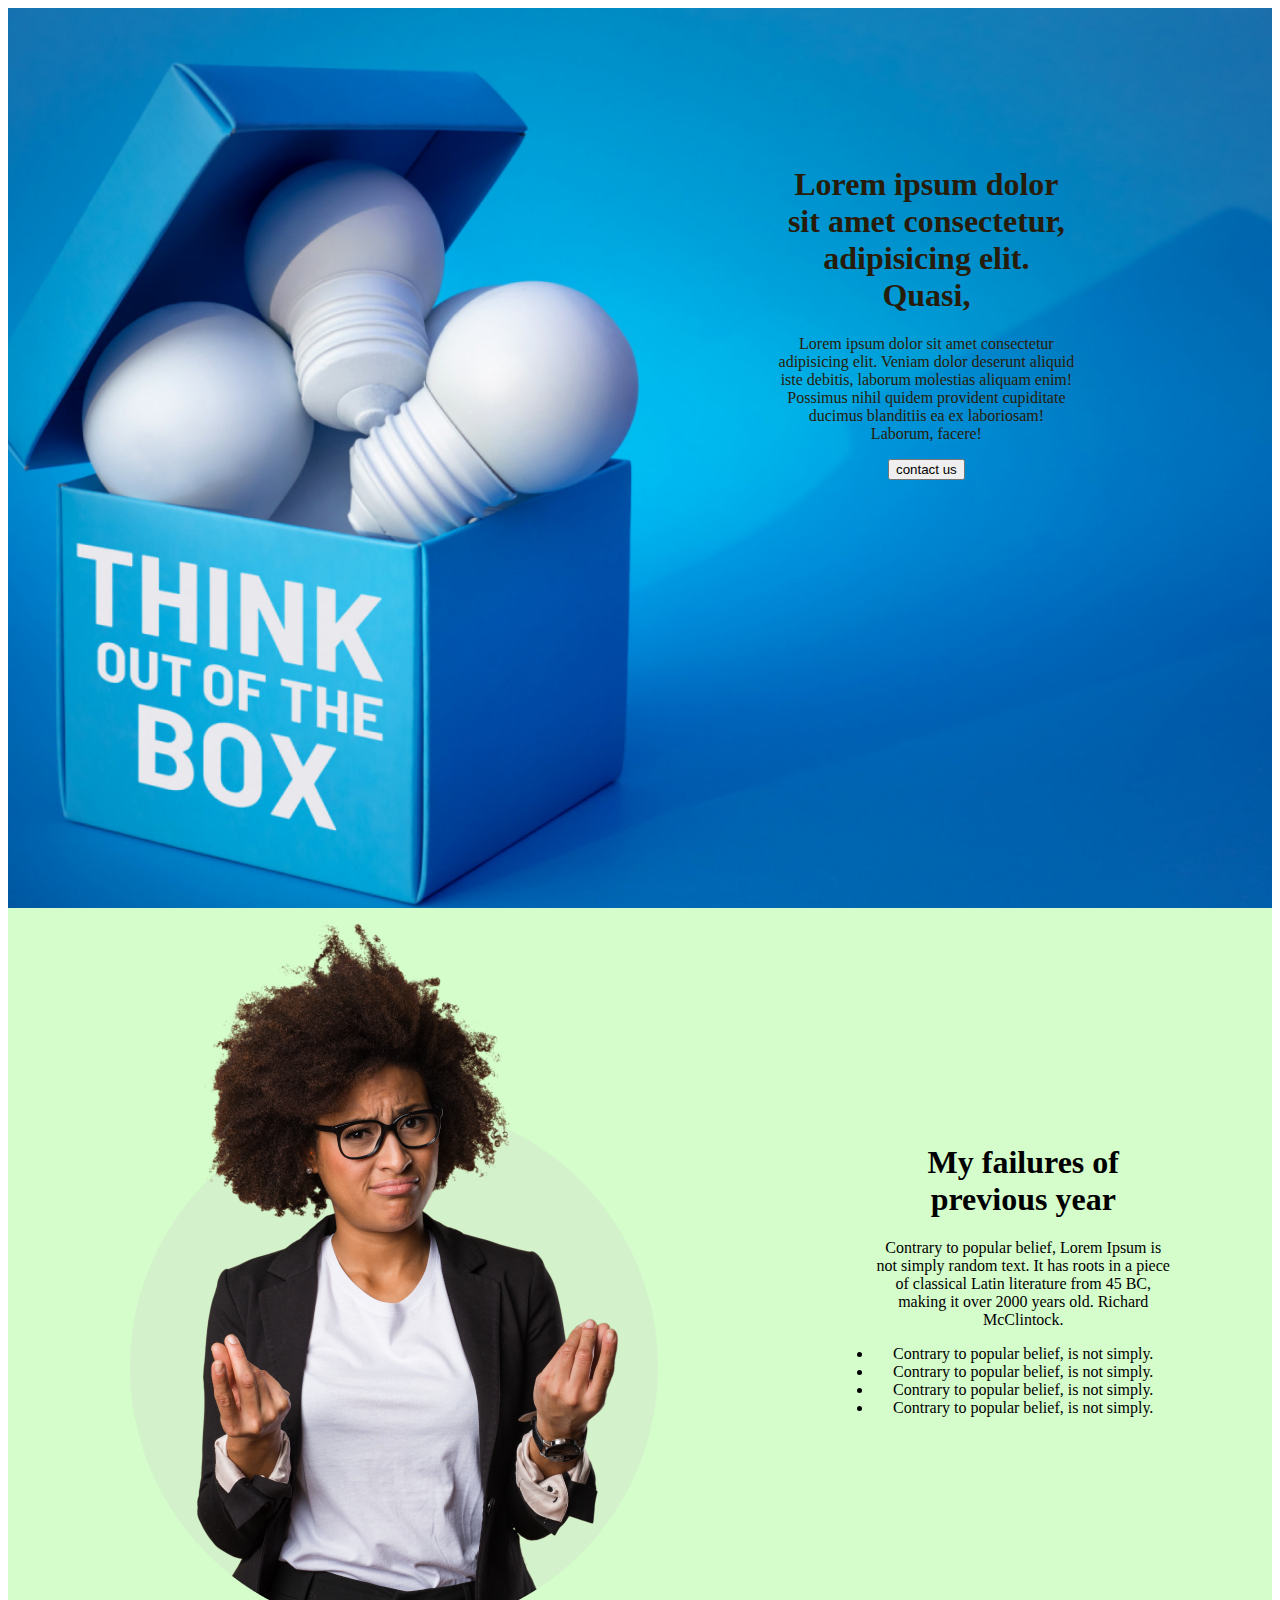
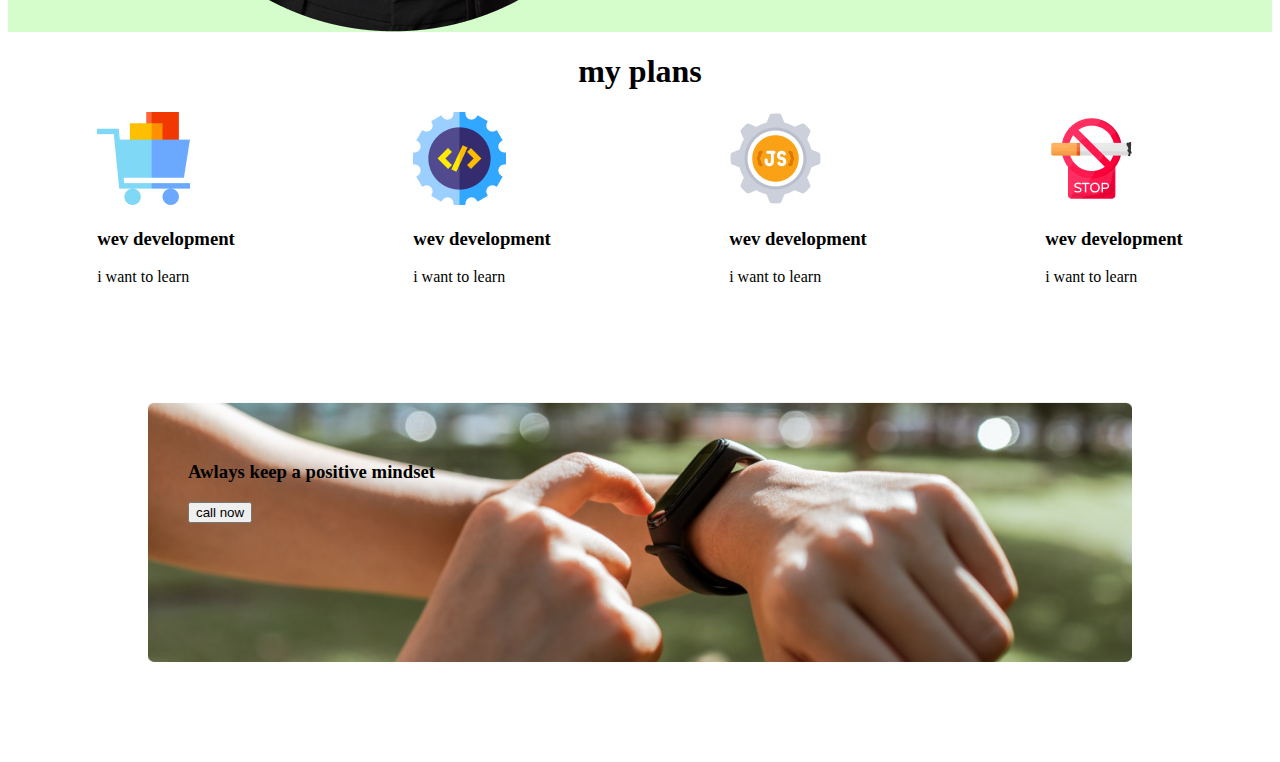
<file: index.html>
<!DOCTYPE html>
<html lang="en">
<head>
    <meta charset="UTF-8">
    <meta name="viewport" content="width=device-width, initial-scale=1.0">
    <link rel="stylesheet" href="style.css">
    <title>Document</title>
</head>
<body>
    <header>
        <div class="banner-container">
            <div class="banner-info">
                <h1>Lorem ipsum dolor sit amet consectetur, <br> adipisicing elit. Quasi, </h1>
            <p>Lorem ipsum dolor sit amet consectetur adipisicing elit. Veniam dolor deserunt aliquid iste debitis, laborum molestias aliquam enim! Possimus nihil quidem provident cupiditate ducimus blanditiis ea ex laboriosam! Laborum, facere!</p>
            
            <button>contact us</button>
            </div>
    
        </div>
        
    </header>
   <main>
    <section class="section-1">
        <div class="img-div">
            <img src="./images/person.png" alt="maiya-manush with kubra-chul">
            <div class="div"><h1>My failures of previous year</h1>
                <p>Contrary to popular belief, Lorem Ipsum is not simply random text. It has roots in a piece of classical Latin literature from 45 BC, making it over 2000 years old. Richard McClintock.</p>
                <li>Contrary to popular belief, is not simply.</li>
                <li>Contrary to popular belief, is not simply.</li>
                <li>Contrary to popular belief, is not simply.</li>
                <li>Contrary to popular belief, is not simply.</li>
                </div>
                
            
        </div>
    </section>
    <h1 class="logo-section-plans">my plans</h1>

    <section class="logo-container">
       
        <div class="logo-items">
            <div class="logo-item">
                <img src="./images/icons/ecom.png" alt="">
                <h3>wev development</h3>
                <p>i want to learn</p>
            </div>
            <div class="logo-item">
                <img src="./images/icons/web.png" alt="">
                <h3>wev development</h3>
                <p>i want to learn</p>
            </div>
            <div class="logo-item">
                <img src="./images/icons/js.png" alt="">
                <h3>wev development</h3>
                <p>i want to learn</p>
            </div>
            <div class="logo-item">
                <img src="./images/icons/smoke.png" alt="">
                <h3>wev development</h3>
                <p>i want to learn</p>
            </div>

       </div>     
    </section>    
     <section class="2">
        <div class="contact-us-section">
         <div class="motivation-info">
            <h3>
                Awlays keep a positive mindset 
            </h3>
            <button>call now</button>
         </div>   
        </div>
     </section>   
    
   </main> 
</body>
</html>
</file>
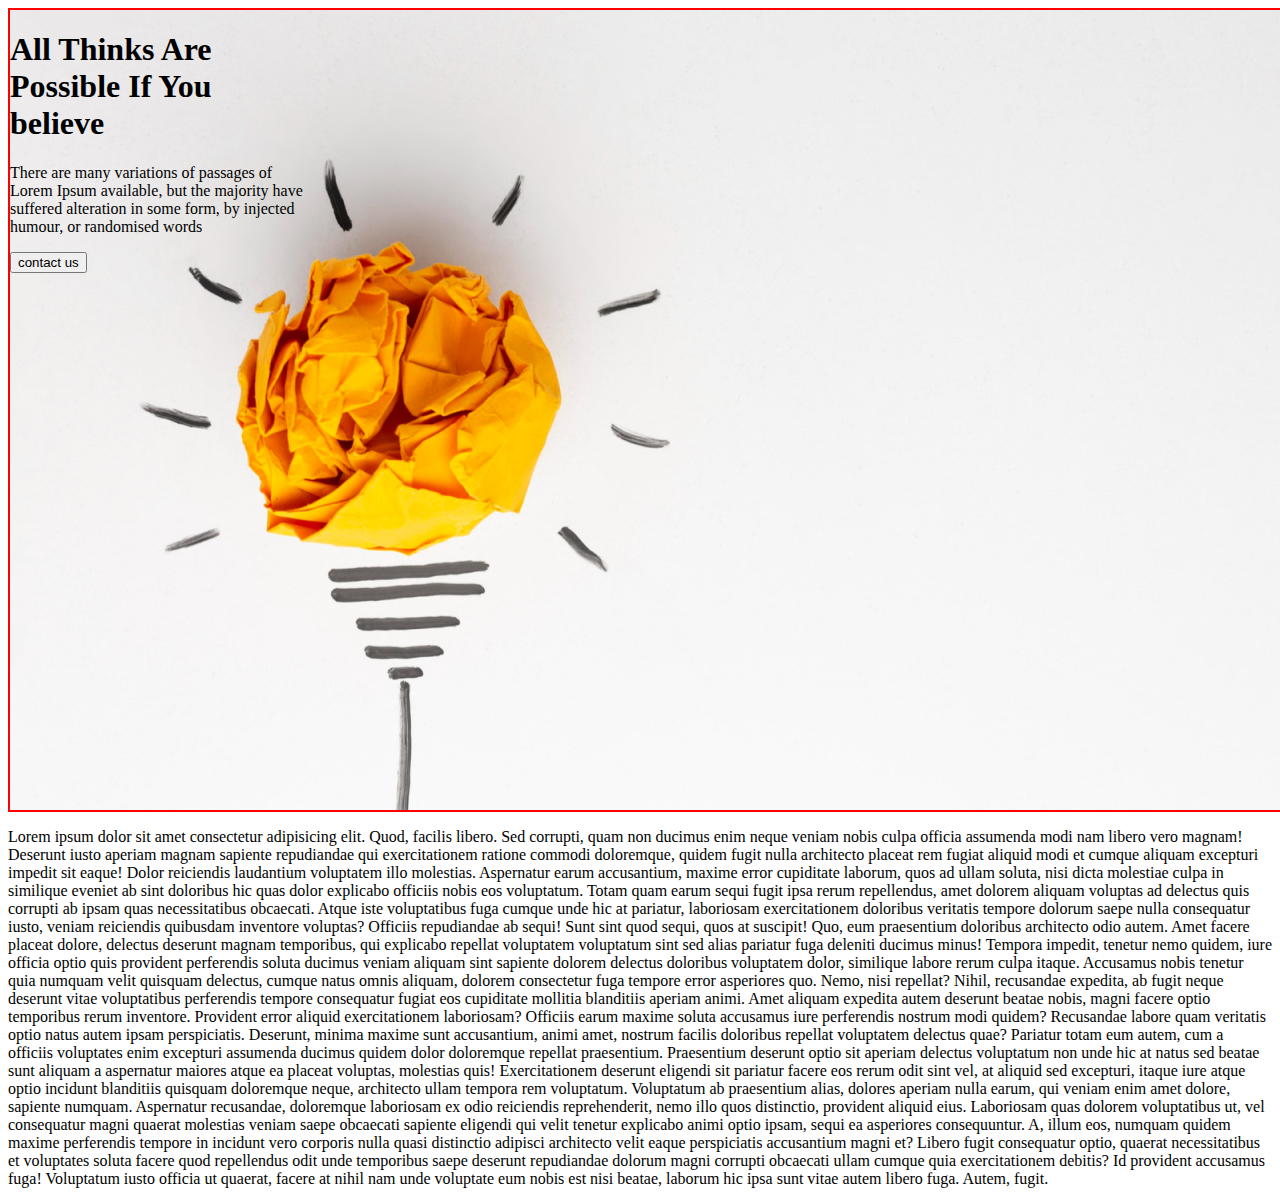
<file: test.html>
<!DOCTYPE html>
<html lang="en">
<head>
    <meta charset="UTF-8">
    <meta name="viewport" content="width=device-width, initial-scale=1.0">
    <title>Document</title>
    <link rel="stylesheet" href="test.css">
</head>
<body>
    <div class="parent">
        <div class="content-div">
            <h1>
                All Thinks Are Possible If You believe
            </h1>
            <p>
                There are many variations of passages of Lorem Ipsum available, but the majority have suffered alteration in some form, by injected humour, or randomised words
            </p>
            <button>contact us</button>
            </div>
    </div>
    <p>Lorem ipsum dolor sit amet consectetur adipisicing elit. Quod, facilis libero. Sed corrupti, quam non ducimus enim neque veniam nobis culpa officia assumenda modi nam libero vero magnam! Deserunt iusto aperiam magnam sapiente repudiandae qui exercitationem ratione commodi doloremque, quidem fugit nulla architecto placeat rem fugiat aliquid modi et cumque aliquam excepturi impedit sit eaque! Dolor reiciendis laudantium voluptatem illo molestias. Aspernatur earum accusantium, maxime error cupiditate laborum, quos ad ullam soluta, nisi dicta molestiae culpa in similique eveniet ab sint doloribus hic quas dolor explicabo officiis nobis eos voluptatum. Totam quam earum sequi fugit ipsa rerum repellendus, amet dolorem aliquam voluptas ad delectus quis corrupti ab ipsam quas necessitatibus obcaecati. Atque iste voluptatibus fuga cumque unde hic at pariatur, laboriosam exercitationem doloribus veritatis tempore dolorum saepe nulla consequatur iusto, veniam reiciendis quibusdam inventore voluptas? Officiis repudiandae ab sequi! Sunt sint quod sequi, quos at suscipit! Quo, eum praesentium doloribus architecto odio autem. Amet facere placeat dolore, delectus deserunt magnam temporibus, qui explicabo repellat voluptatem voluptatum sint sed alias pariatur fuga deleniti ducimus minus! Tempora impedit, tenetur nemo quidem, iure officia optio quis provident perferendis soluta ducimus veniam aliquam sint sapiente dolorem delectus doloribus voluptatem dolor, similique labore rerum culpa itaque. Accusamus nobis tenetur quia numquam velit quisquam delectus, cumque natus omnis aliquam, dolorem consectetur fuga tempore error asperiores quo. Nemo, nisi repellat? Nihil, recusandae expedita, ab fugit neque deserunt vitae voluptatibus perferendis tempore consequatur fugiat eos cupiditate mollitia blanditiis aperiam animi. Amet aliquam expedita autem deserunt beatae nobis, magni facere optio temporibus rerum inventore. Provident error aliquid exercitationem laboriosam? Officiis earum maxime soluta accusamus iure perferendis nostrum modi quidem? Recusandae labore quam veritatis optio natus autem ipsam perspiciatis. Deserunt, minima maxime sunt accusantium, animi amet, nostrum facilis doloribus repellat voluptatem delectus quae? Pariatur totam eum autem, cum a officiis voluptates enim excepturi assumenda ducimus quidem dolor doloremque repellat praesentium. Praesentium deserunt optio sit aperiam delectus voluptatum non unde hic at natus sed beatae sunt aliquam a aspernatur maiores atque ea placeat voluptas, molestias quis! Exercitationem deserunt eligendi sit pariatur facere eos rerum odit sint vel, at aliquid sed excepturi, itaque iure atque optio incidunt blanditiis quisquam doloremque neque, architecto ullam tempora rem voluptatum. Voluptatum ab praesentium alias, dolores aperiam nulla earum, qui veniam enim amet dolore, sapiente numquam. Aspernatur recusandae, doloremque laboriosam ex odio reiciendis reprehenderit, nemo illo quos distinctio, provident aliquid eius. Laboriosam quas dolorem voluptatibus ut, vel consequatur magni quaerat molestias veniam saepe obcaecati sapiente eligendi qui velit tenetur explicabo animi optio ipsam, sequi ea asperiores consequuntur. A, illum eos, numquam quidem maxime perferendis tempore in incidunt vero corporis nulla quasi distinctio adipisci architecto velit eaque perspiciatis accusantium magni et? Libero fugit consequatur optio, quaerat necessitatibus et voluptates soluta facere quod repellendus odit unde temporibus saepe deserunt repudiandae dolorum magni corrupti obcaecati ullam cumque quia exercitationem debitis? Id provident accusamus fuga! Voluptatum iusto officia ut quaerat, facere at nihil nam unde voluptate eum nobis est nisi beatae, laborum hic ipsa sunt vitae autem libero fuga. Autem, fugit.</p>
</body>
</html>
</file>
<file: style.css>
.banner-container{
    height: 100vh;
    background-image: url(./images/banner/banner3.png);
    background-repeat: no-repeat;
    background-position: center;
    background-size: cover;
    text-align: center;
    display: flex;
    
    color: rgb(39, 28, 9);
}
.banner-info{
    padding: 10px;
    width: 300px;
    margin-top: 10%;
    margin-left:60%;

  
}
/*this is main*/
.img-div{
    background-color: rgb(213, 252, 203);
    background-repeat: no-repeat;
    align-items: center;
    text-align: center;
    display: flex;
    justify-content: space-around;
}
.div{
    width: 300px;

}
.logo-section-plans{
    text-align: center;
}
/*this is section-container*/

.logo-items{
    display: flex;
    justify-content: space-around;
}
/*contact-us-section*/
.contact-us-section{
    background-image: url(./images/watch.png);
    background-repeat: no-repeat;
    background-position: center;
    background-size: cover;
    padding: 40px;
    height: 20vh;
   margin: 100px 140px 100px 140px;
  
   background-blend-mode: overlay;

   

}
</file>
<file: test.css>
.parent{
    width: 1600px;
    height: 800px;
    border: 2px solid red;
    background-image: url(./images/banner/banner1.png);
    

}
.content-div{
   width: 300px;
   height: 300px; 
   

}
</file>
